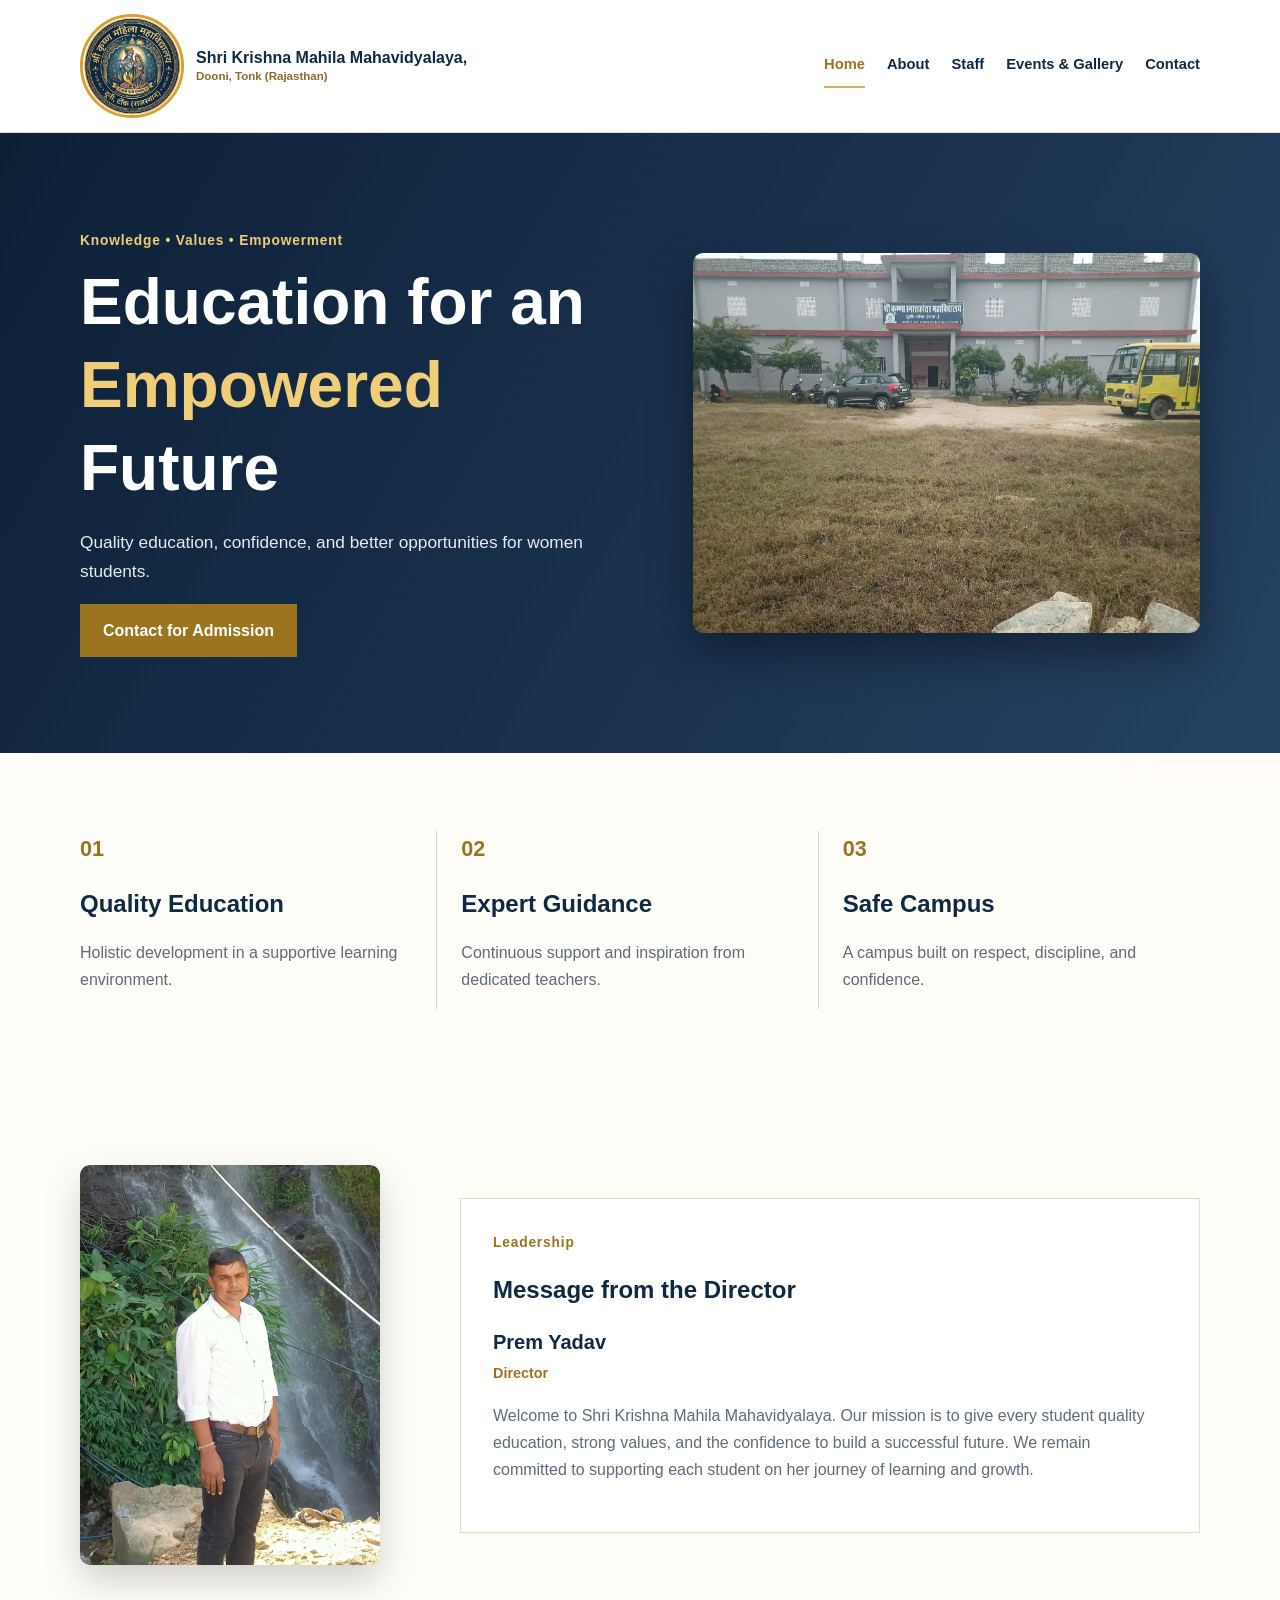
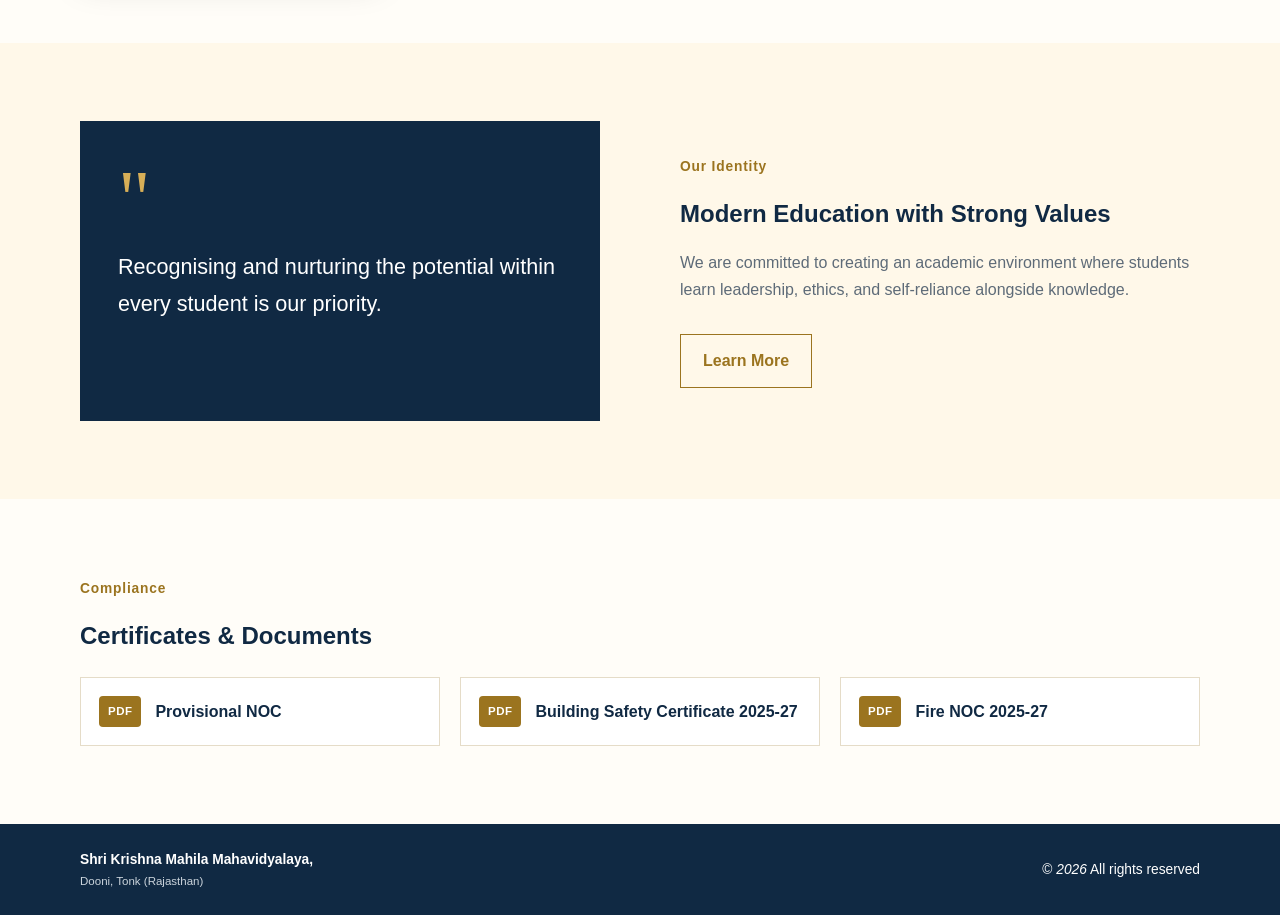
<file: index.html>
<!doctype html><html lang="en"><head><meta charset="utf-8"><meta name="viewport" content="width=device-width,initial-scale=1"><title>Shri Krishna Mahila Mahavidyalaya | Dooni, Tonk</title><link rel="stylesheet" href="assets/css/site.css"></head><body>
<header class="header"><div class="container nav"><a class="logo" href="index.html"><b>SK<br>MM</b><span>Shri Krishna Mahila Mahavidyalaya,<small>Dooni, Tonk (Rajasthan)</small></span></a><button class="menu" aria-label="Menu">☰</button><nav><a class="active" href="index.html">Home</a><a href="about.html">About</a><a href="staff.html">Staff</a><a href="gallery.html">Events & Gallery</a><a href="contact.html">Contact</a></nav></div></header>
<main><section class="slider" aria-label="College highlights"><article class="slide active slide-one photo"><div class="container slide-row"><div class="slide-content"><p class="tag">Knowledge • Values • Empowerment</p><h1>Education for an <i>Empowered</i><br>Future</h1><p>Quality education, confidence, and better opportunities for women students.</p><a class="btn" href="contact.html">Contact for Admission</a></div><div class="slide-photo-wrap"><img class="slide-photo" src="assets/images/college-building-1.jpg" alt="College building"></div></div></article><article class="slide slide-two photo"><div class="container slide-row"><div class="slide-content"><p class="tag">Learning Beyond Classrooms</p><h1>Discover Your<br><i>Potential</i></h1><p>Supporting every student on her path to success and self-reliance.</p><a class="btn" href="gallery.html">View Events</a></div><div class="slide-photo-wrap"><img class="slide-photo" src="assets/images/certificate-distribution-1.jpg" alt="Certificate distribution"></div></div></article><article class="slide slide-three photo"><div class="container slide-row"><div class="slide-content"><p class="tag">Our Campus Community</p><h1>Grow With<br><i>Confidence</i></h1><p>A safe, inclusive campus where each student can achieve more.</p><a class="btn" href="about.html">Know Us Better</a></div><div class="slide-photo-wrap"><img class="slide-photo" src="assets/images/campus-audience-2.jpg" alt="Campus audience"></div></div></article><button class="slide-arrow previous" aria-label="Previous slide">‹</button><button class="slide-arrow next" aria-label="Next slide">›</button><div class="slider-dots"><button class="active" aria-label="Slide 1"></button><button aria-label="Slide 2"></button><button aria-label="Slide 3"></button></div></section><section class="section"><div class="container cards"><article><b>01</b><h2>Quality Education</h2><p>Holistic development in a supportive learning environment.</p></article><article><b>02</b><h2>Expert Guidance</h2><p>Continuous support and inspiration from dedicated teachers.</p></article><article><b>03</b><h2>Safe Campus</h2><p>A campus built on respect, discipline, and confidence.</p></article></div></section><section class="section"><div class="container split director"><img src="assets/images/Director.png" alt="Prem Yadav, Director"><div class="director-card"><p class="tag">Leadership</p><h2>Message from the Director</h2><b>Prem Yadav</b><span class="role">Director</span><p>Welcome to Shri Krishna Mahila Mahavidyalaya. Our mission is to give every student quality education, strong values, and the confidence to build a successful future. We remain committed to supporting each student on her journey of learning and growth.</p></div></div></section><section class="section cream"><div class="container split"><div class="quote">"<p>Recognising and nurturing the potential within every student is our priority.</p></div><div><p class="tag">Our Identity</p><h2>Modern Education with Strong Values</h2><p>We are committed to creating an academic environment where students learn leadership, ethics, and self-reliance alongside knowledge.</p><a class="btn light" href="about.html">Learn More</a></div></div></section><section class="section"><div class="container"><p class="tag">Compliance</p><h2>Certificates & Documents</h2><div class="docs"><a class="doc-card" href="assets/images/PNOC.pdf" target="_blank" rel="noopener"><b>PDF</b><span>Provisional NOC</span></a><a class="doc-card" href="assets/images/Bulding Safety certificate 2025-27.pdf" target="_blank" rel="noopener"><b>PDF</b><span>Building Safety Certificate 2025-27</span></a><a class="doc-card" href="assets/images/Fire NOC2025-27.pdf" target="_blank" rel="noopener"><b>PDF</b><span>Fire NOC 2025-27</span></a></div></div></section></main>
<footer><div class="container foot"><span><b>Shri Krishna Mahila Mahavidyalaya,</b><small>Dooni, Tonk (Rajasthan)</small></span><span>© <i class="year"></i> All rights reserved</span></div></footer><script src="assets/js/site.js"></script></body></html>
</file>
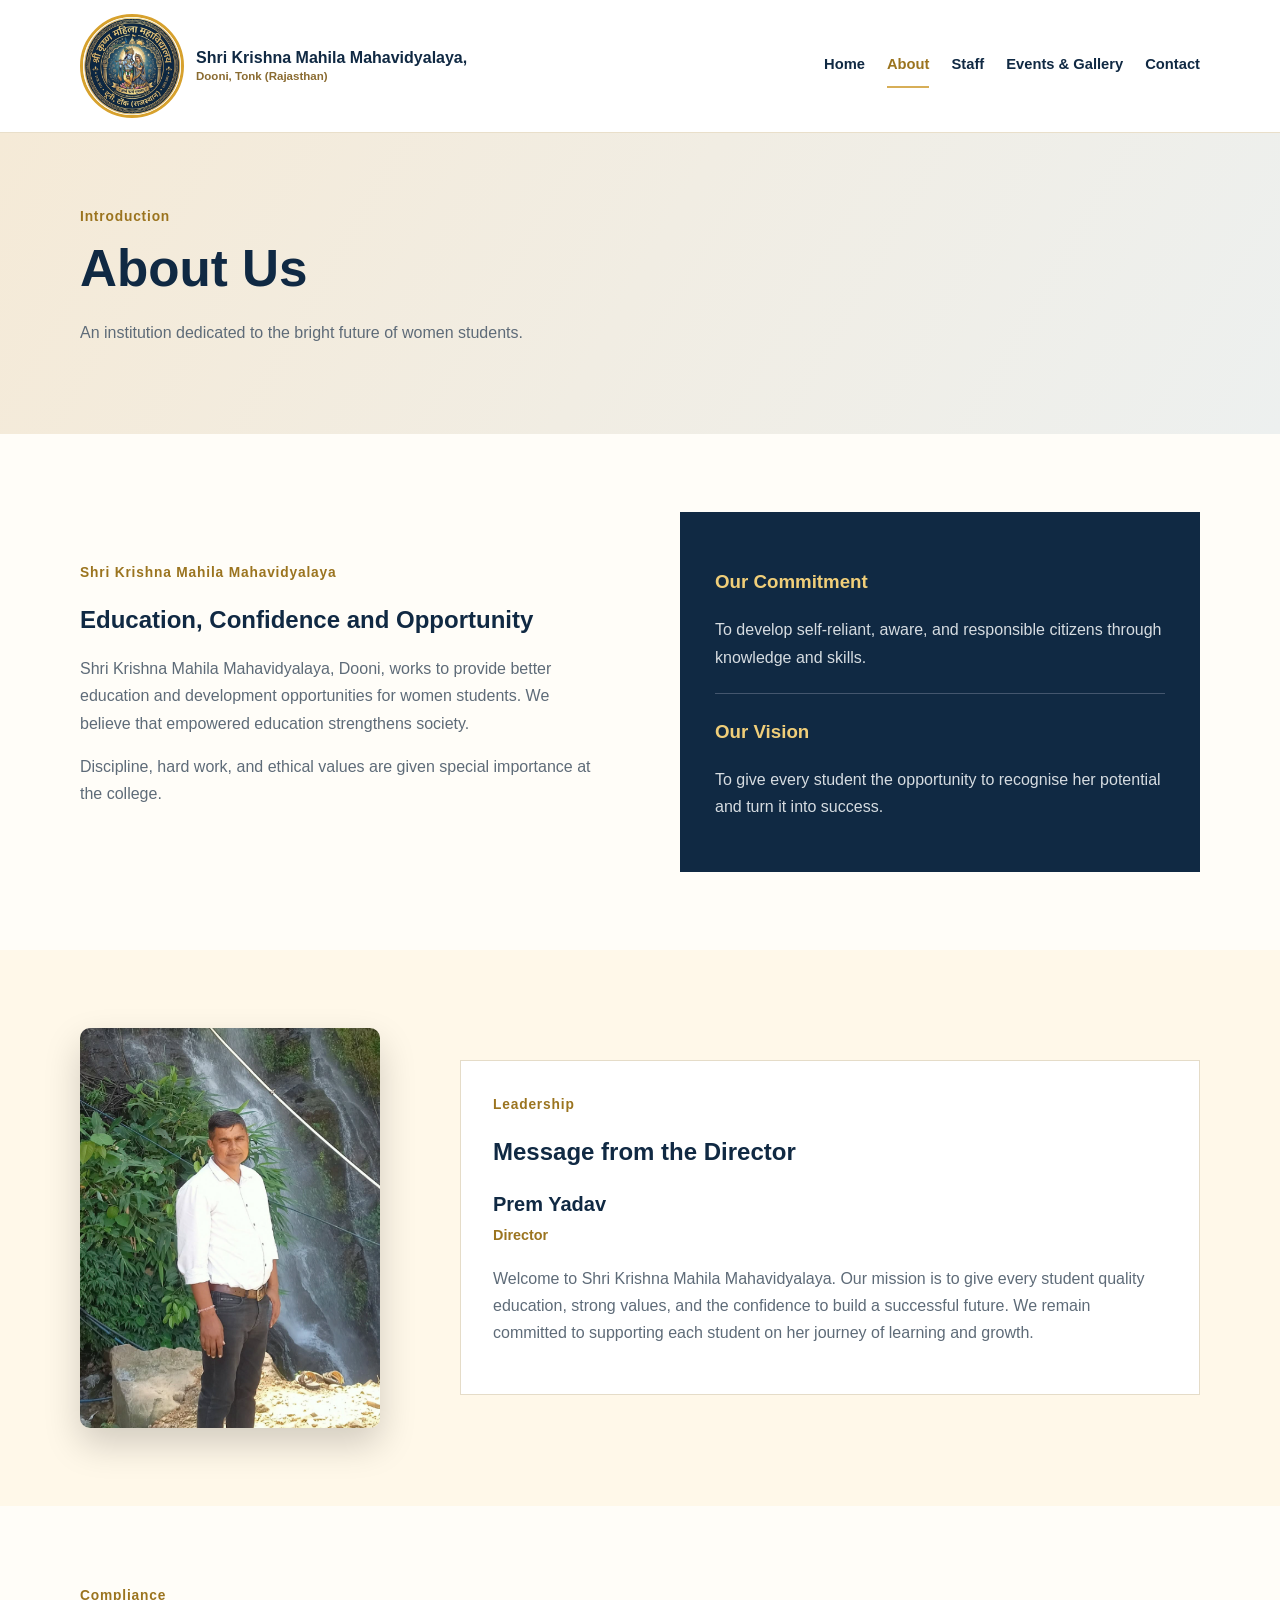
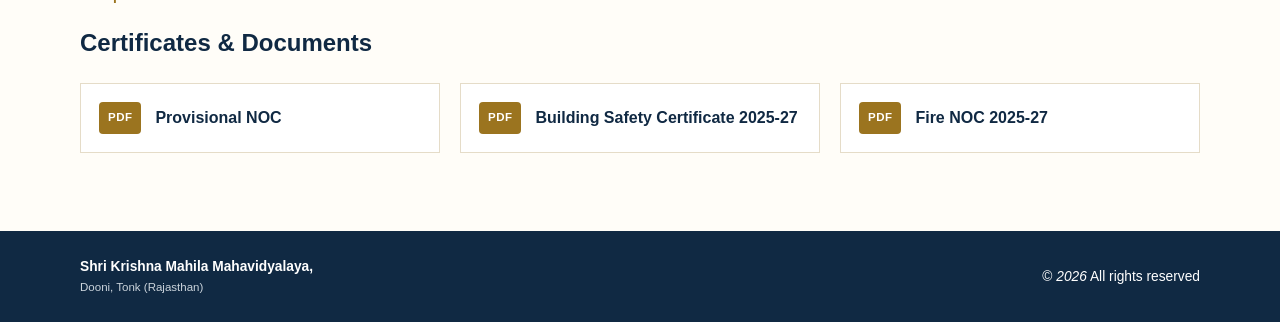
<file: about.html>
<!doctype html><html lang="en"><head><meta charset="utf-8"><meta name="viewport" content="width=device-width,initial-scale=1"><title>About | Shri Krishna Mahila Mahavidyalaya</title><link rel="stylesheet" href="assets/css/site.css"></head><body>
<header class="header"><div class="container nav"><a class="logo" href="index.html"><b>SK<br>MM</b><span>Shri Krishna Mahila Mahavidyalaya,<small>Dooni, Tonk (Rajasthan)</small></span></a><button class="menu" aria-label="Menu">☰</button><nav><a href="index.html">Home</a><a class="active" href="about.html">About</a><a href="staff.html">Staff</a><a href="gallery.html">Events & Gallery</a><a href="contact.html">Contact</a></nav></div></header>
<main><section class="banner"><div class="container"><p class="tag">Introduction</p><h1>About Us</h1><p>An institution dedicated to the bright future of women students.</p></div></section><section class="section"><div class="container split"><div><p class="tag">Shri Krishna Mahila Mahavidyalaya</p><h2>Education, Confidence and Opportunity</h2><p>Shri Krishna Mahila Mahavidyalaya, Dooni, works to provide better education and development opportunities for women students. We believe that empowered education strengthens society.</p><p>Discipline, hard work, and ethical values are given special importance at the college.</p></div><div class="info"><h3>Our Commitment</h3><p>To develop self-reliant, aware, and responsible citizens through knowledge and skills.</p><hr><h3>Our Vision</h3><p>To give every student the opportunity to recognise her potential and turn it into success.</p></div></div></section><section class="section cream"><div class="container split director"><img src="assets/images/Director.png" alt="Prem Yadav, Director"><div class="director-card"><p class="tag">Leadership</p><h2>Message from the Director</h2><b>Prem Yadav</b><span class="role">Director</span><p>Welcome to Shri Krishna Mahila Mahavidyalaya. Our mission is to give every student quality education, strong values, and the confidence to build a successful future. We remain committed to supporting each student on her journey of learning and growth.</p></div></div></section><section class="section"><div class="container"><p class="tag">Compliance</p><h2>Certificates & Documents</h2><div class="docs"><a class="doc-card" href="assets/images/PNOC.pdf" target="_blank" rel="noopener"><b>PDF</b><span>Provisional NOC</span></a><a class="doc-card" href="assets/images/Bulding Safety certificate 2025-27.pdf" target="_blank" rel="noopener"><b>PDF</b><span>Building Safety Certificate 2025-27</span></a><a class="doc-card" href="assets/images/Fire NOC2025-27.pdf" target="_blank" rel="noopener"><b>PDF</b><span>Fire NOC 2025-27</span></a></div></div></section></main>
<footer><div class="container foot"><span><b>Shri Krishna Mahila Mahavidyalaya,</b><small>Dooni, Tonk (Rajasthan)</small></span><span>© <i class="year"></i> All rights reserved</span></div></footer><script src="assets/js/site.js"></script></body></html>
</file>
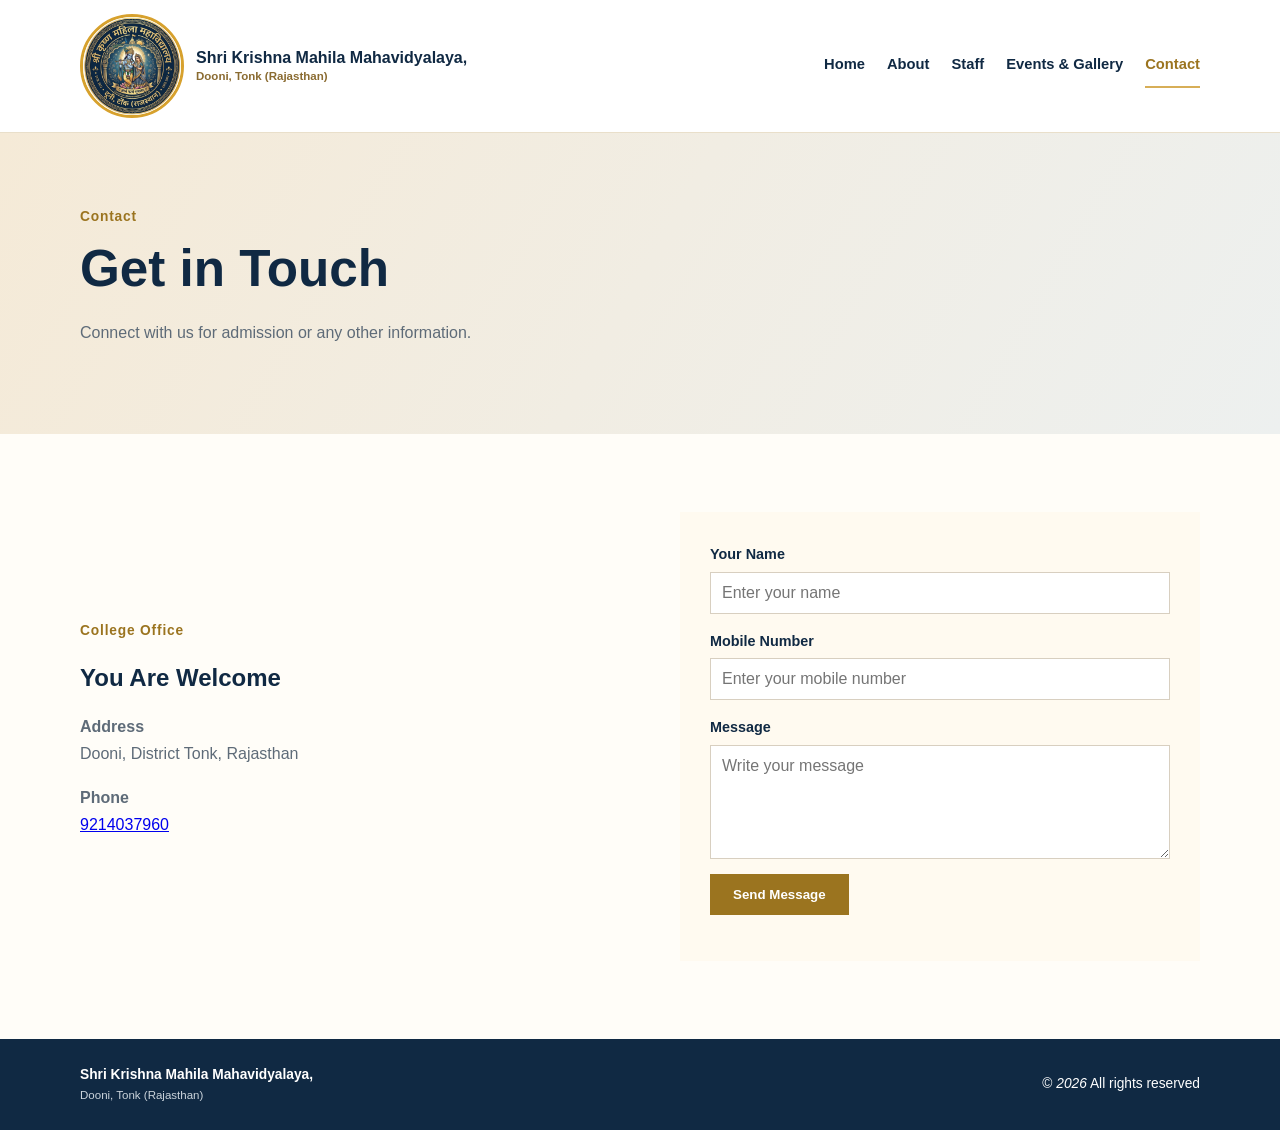
<file: contact.html>
<!doctype html><html lang="en"><head><meta charset="utf-8"><meta name="viewport" content="width=device-width,initial-scale=1"><title>Contact | Shri Krishna Mahila Mahavidyalaya</title><link rel="stylesheet" href="assets/css/site.css"></head><body>
<header class="header"><div class="container nav"><a class="logo" href="index.html"><b>SK<br>MM</b><span>Shri Krishna Mahila Mahavidyalaya,<small>Dooni, Tonk (Rajasthan)</small></span></a><button class="menu" aria-label="Menu">☰</button><nav><a href="index.html">Home</a><a href="about.html">About</a><a href="staff.html">Staff</a><a href="gallery.html">Events & Gallery</a><a class="active" href="contact.html">Contact</a></nav></div></header>
<main><section class="banner"><div class="container"><p class="tag">Contact</p><h1>Get in Touch</h1><p>Connect with us for admission or any other information.</p></div></section><section class="section"><div class="container split"><div><p class="tag">College Office</p><h2>You Are Welcome</h2><p><b>Address</b><br>Dooni, District Tonk, Rajasthan</p><p><b>Phone</b><br><a href="tel:9214037960">9214037960</a></p></div><form><label>Your Name<input required placeholder="Enter your name"></label><label>Mobile Number<input required type="tel" placeholder="Enter your mobile number"></label><label>Message<textarea rows="5" placeholder="Write your message"></textarea></label><button class="btn">Send Message</button><p class="notice"></p></form></div></section></main>
<footer><div class="container foot"><span><b>Shri Krishna Mahila Mahavidyalaya,</b><small>Dooni, Tonk (Rajasthan)</small></span><span>© <i class="year"></i> All rights reserved</span></div></footer><script src="assets/js/site.js"></script></body></html>
</file>
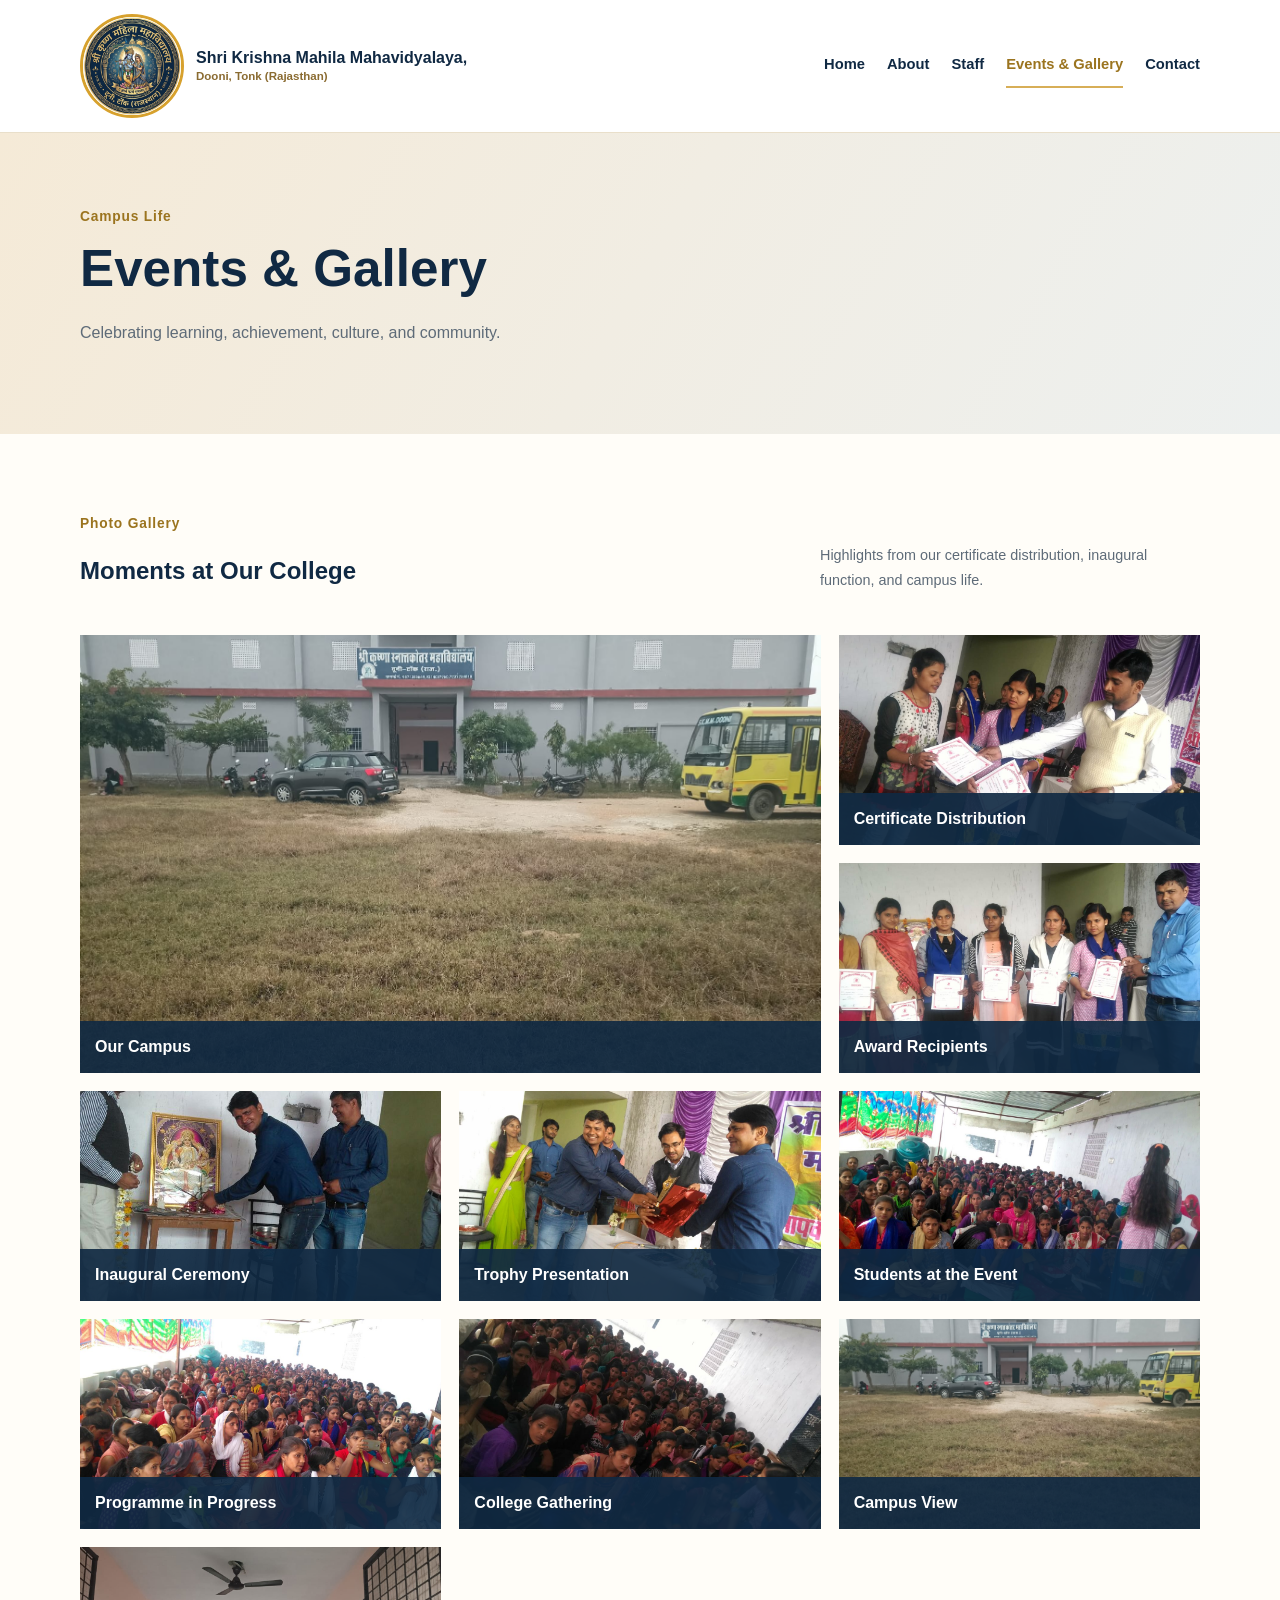
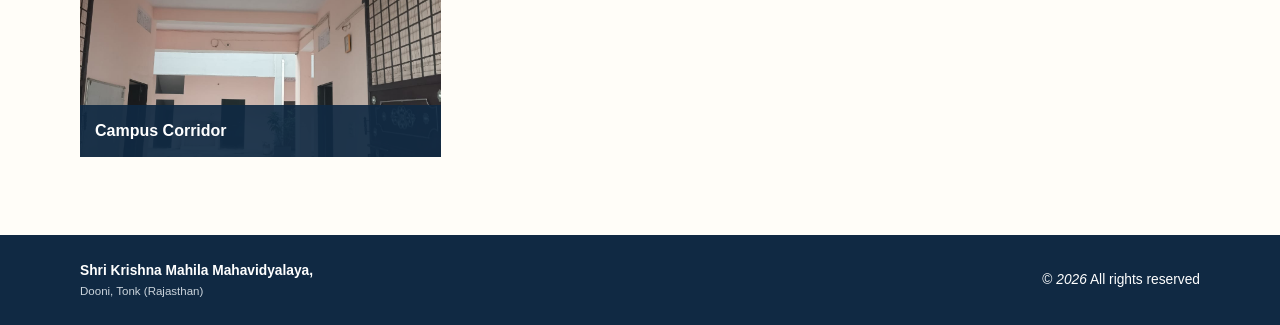
<file: gallery.html>
<!doctype html><html lang="en"><head><meta charset="utf-8"><meta name="viewport" content="width=device-width,initial-scale=1"><title>Events & Gallery | Shri Krishna Mahila Mahavidyalaya</title><link rel="stylesheet" href="assets/css/site.css"></head><body><header class="header"><div class="container nav"><a class="logo" href="index.html"><b>SK<br>MM</b><span>Shri Krishna Mahila Mahavidyalaya,<small>Dooni, Tonk (Rajasthan)</small></span></a><button class="menu" aria-label="Menu">☰</button><nav><a href="index.html">Home</a><a href="about.html">About</a><a href="staff.html">Staff</a><a class="active" href="gallery.html">Events & Gallery</a><a href="contact.html">Contact</a></nav></div></header><main><section class="banner"><div class="container"><p class="tag">Campus Life</p><h1>Events & Gallery</h1><p>Celebrating learning, achievement, culture, and community.</p></div></section><section class="section"><div class="container"><div class="gallery-heading"><div><p class="tag">Photo Gallery</p><h2>Moments at Our College</h2></div><p>Highlights from our certificate distribution, inaugural function, and campus life.</p></div><div class="gallery-grid"><figure class="gallery-item large"><img src="assets/images/college-building-1.jpg" alt="College building"><figcaption>Our Campus</figcaption></figure><figure class="gallery-item"><img src="assets/images/certificate-distribution-1.jpg" alt="Certificate distribution"><figcaption>Certificate Distribution</figcaption></figure><figure class="gallery-item"><img src="assets/images/certificate-distribution-2.jpg" alt="Certificate recipients"><figcaption>Award Recipients</figcaption></figure><figure class="gallery-item"><img src="assets/images/inaugural-ceremony.jpg" alt="Inaugural ceremony"><figcaption>Inaugural Ceremony</figcaption></figure><figure class="gallery-item"><img src="assets/images/award-ceremony.jpg" alt="Trophy presentation"><figcaption>Trophy Presentation</figcaption></figure><figure class="gallery-item"><img src="assets/images/campus-audience-1.jpg" alt="Students at the event"><figcaption>Students at the Event</figcaption></figure><figure class="gallery-item"><img src="assets/images/campus-audience-2.jpg" alt="Programme in progress"><figcaption>Programme in Progress</figcaption></figure><figure class="gallery-item"><img src="assets/images/campus-audience-3.jpg" alt="College gathering"><figcaption>College Gathering</figcaption></figure><figure class="gallery-item"><img src="assets/images/college-building-2.jpg" alt="College campus view"><figcaption>Campus View</figcaption></figure><figure class="gallery-item"><img src="assets/images/college-corridor.jpg" alt="Campus corridor"><figcaption>Campus Corridor</figcaption></figure></div></div></section></main><footer><div class="container foot"><span><b>Shri Krishna Mahila Mahavidyalaya,</b><small>Dooni, Tonk (Rajasthan)</small></span><span>© <i class="year"></i> All rights reserved</span></div></footer><script src="assets/js/site.js"></script></body></html>
</file>
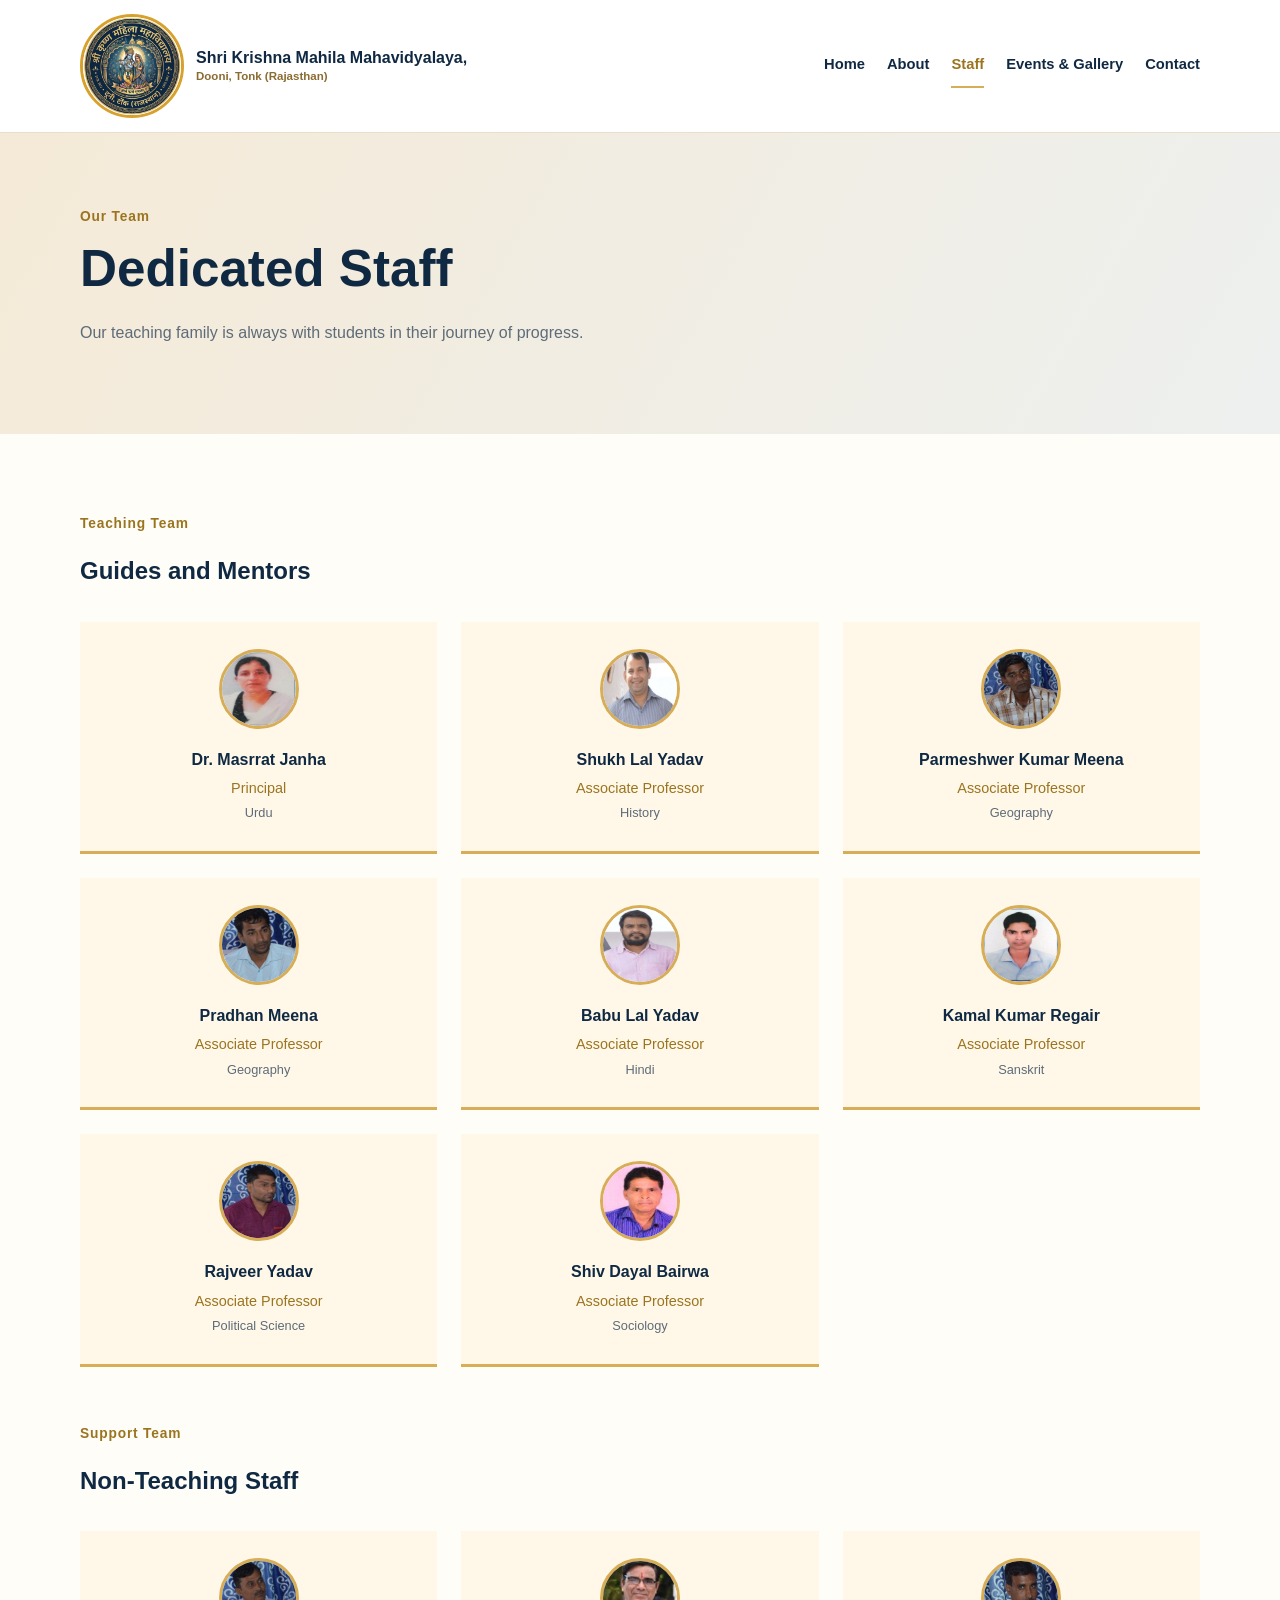
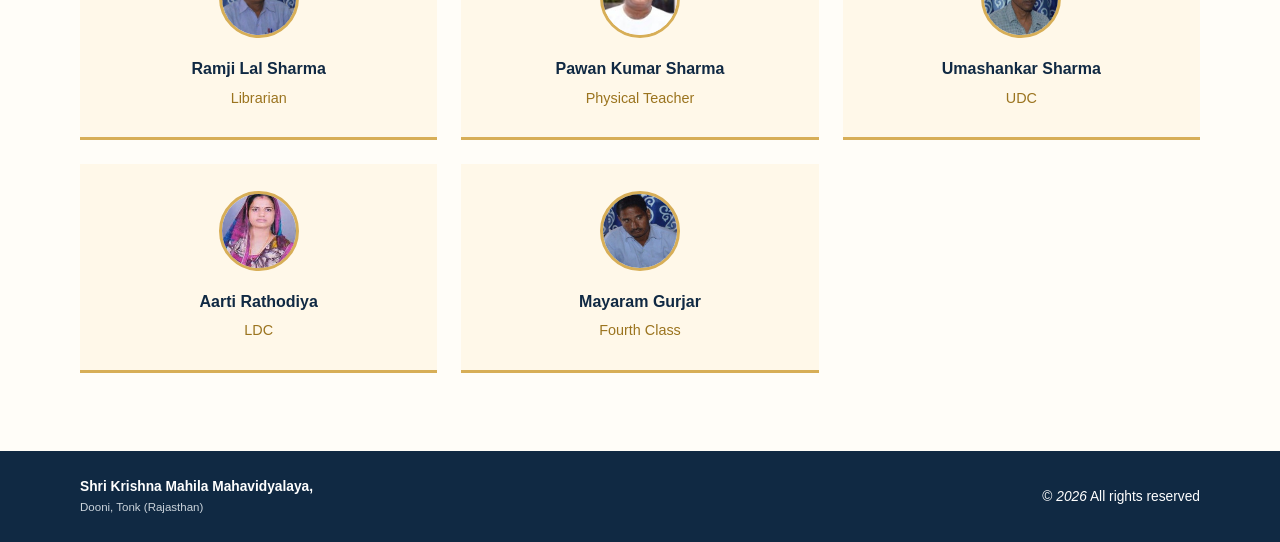
<file: staff.html>
<!doctype html><html lang="en"><head><meta charset="utf-8"><meta name="viewport" content="width=device-width,initial-scale=1"><title>Staff | Shri Krishna Mahila Mahavidyalaya</title><link rel="stylesheet" href="assets/css/site.css"></head><body>
<header class="header"><div class="container nav"><a class="logo" href="index.html"><b>SK<br>MM</b><span>Shri Krishna Mahila Mahavidyalaya,<small>Dooni, Tonk (Rajasthan)</small></span></a><button class="menu" aria-label="Menu">☰</button><nav><a href="index.html">Home</a><a href="about.html">About</a><a class="active" href="staff.html">Staff</a><a href="gallery.html">Events & Gallery</a><a href="contact.html">Contact</a></nav></div></header>
<main><section class="banner"><div class="container"><p class="tag">Our Team</p><h1>Dedicated Staff</h1><p>Our teaching family is always with students in their journey of progress.</p></div></section><section class="section"><div class="container"><p class="tag">Teaching Team</p><h2>Guides and Mentors</h2><div class="staff"><article><img src="assets/images/staff-masrrat-janha.jpg" alt="Dr. Masrrat Janha"><h3>Dr. Masrrat Janha</h3><p>Principal</p><small>Urdu</small></article><article><img src="assets/images/staff-shukh-lal-yadav.jpg" alt="Shukh Lal Yadav"><h3>Shukh Lal Yadav</h3><p>Associate Professor</p><small>History</small></article><article><img src="assets/images/staff-parmeshwer-kumar-meena.jpg" alt="Parmeshwer Kumar Meena"><h3>Parmeshwer Kumar Meena</h3><p>Associate Professor</p><small>Geography</small></article><article><img src="assets/images/staff-pradhan-meena.jpg" alt="Pradhan Meena"><h3>Pradhan Meena</h3><p>Associate Professor</p><small>Geography</small></article><article><img src="assets/images/staff-babu-lal-yadav.jpg" alt="Babu Lal Yadav"><h3>Babu Lal Yadav</h3><p>Associate Professor</p><small>Hindi</small></article><article><img src="assets/images/staff-kamal-kumar-regair.jpg" alt="Kamal Kumar Regair"><h3>Kamal Kumar Regair</h3><p>Associate Professor</p><small>Sanskrit</small></article><article><img src="assets/images/staff-rajveer-yadav.jpg" alt="Rajveer Yadav"><h3>Rajveer Yadav</h3><p>Associate Professor</p><small>Political Science</small></article><article><img src="assets/images/staff-shiv-dayal-bairwa.jpg" alt="Shiv Dayal Bairwa"><h3>Shiv Dayal Bairwa</h3><p>Associate Professor</p><small>Sociology</small></article></div><p class="tag staff-heading">Support Team</p><h2>Non-Teaching Staff</h2><div class="staff"><article><img src="assets/images/staff-ramji-lal-sharma.jpg" alt="Ramji Lal Sharma"><h3>Ramji Lal Sharma</h3><p>Librarian</p></article><article><img src="assets/images/staff-pawan-kumar-sharma.jpg" alt="Pawan Kumar Sharma"><h3>Pawan Kumar Sharma</h3><p>Physical Teacher</p></article><article><img src="assets/images/staff-umashankar-sharma.jpg" alt="Umashankar Sharma"><h3>Umashankar Sharma</h3><p>UDC</p></article><article><img src="assets/images/staff-aarti-rathodiya.jpg" alt="Aarti Rathodiya"><h3>Aarti Rathodiya</h3><p>LDC</p></article><article><img src="assets/images/staff-mayaram-gurjar.jpg" alt="Mayaram Gurjar"><h3>Mayaram Gurjar</h3><p>Fourth Class</p></article></div></div></section></main>
<footer><div class="container foot"><span><b>Shri Krishna Mahila Mahavidyalaya,</b><small>Dooni, Tonk (Rajasthan)</small></span><span>© <i class="year"></i> All rights reserved</span></div></footer><script src="assets/js/site.js"></script></body></html>
</file>
<file: assets/css/site.css>
:root{--navy:#14283f;--red:#a94d32;--gold:#d7a12d;--cream:#faf5e9;--muted:#667283}*{box-sizing:border-box}body{margin:0;color:var(--navy);font-family:Arial,sans-serif;line-height:1.7}.container{width:min(1120px,calc(100% - 40px));margin:auto}.header{border-bottom:1px solid #eee;background:#fff;position:sticky;top:0;z-index:5}.nav{min-height:132px;padding:12px 0;display:flex;align-items:center;justify-content:space-between;gap:20px}.logo{display:flex;align-items:center;gap:12px;text-decoration:none;color:var(--navy);font-weight:800;line-height:1.35}.logo b{background:var(--red);color:#fff;border:3px solid #eccd7c;border-radius:50%;width:48px;height:48px;display:grid;place-items:center;font-size:.75rem;line-height:1.1}.logo small,.foot small{display:block;font-size:.72rem;color:#86755a}.nav nav{display:flex;gap:22px}.nav nav a{color:var(--navy);font-weight:700;text-decoration:none;border-bottom:2px solid transparent;padding:8px 0;font-size:.92rem}.nav nav a:hover,.nav nav .active{color:var(--red);border-color:var(--gold)}.menu{display:none;border:0;background:none;font-size:1.6rem}.tag{margin:0 0 8px;color:var(--red);letter-spacing:.06em;font-size:.86rem;font-weight:800}h1,h2{line-height:1.3}.section{padding:78px 0}.btn{background:var(--red);border:1px solid var(--red);color:#fff;padding:12px 22px;text-decoration:none;font-weight:700;display:inline-block;cursor:pointer;transition:background .25s ease,transform .25s ease}.btn:hover{background:#853d27;transform:translateY(-2px)}.light{background:transparent;color:var(--red);margin-top:15px}.slider{height:620px;position:relative;overflow:hidden;background:#edf1f3}.slide{position:absolute;inset:0;padding:72px 0;opacity:0;visibility:hidden;transition:opacity .8s ease;background:linear-gradient(120deg,#f8edda,#f8f5ee 60%,#e5ebee)}.slide.active{opacity:1;visibility:visible;z-index:2}.slide-two{background:linear-gradient(120deg,#e6edf0,#faf5e9 58%,#d9b272)}.slide-three{background:linear-gradient(120deg,#f7eee0,#dfe9e5 60%,#bccbd4)}.slide.photo{color:#fff;background:linear-gradient(120deg,#0d2036,#1b3350 60%,#254262)}.slide.photo .tag{color:#f0ce79}.slide.photo h1{color:#fff}.slide.photo h1 i{color:#f0ce79}.slide.photo p:not(.tag){color:#e7ecf0}.slide-content{padding-top:35px}.slide-row{display:flex;align-items:center;gap:50px;height:100%}.slide-row .slide-content{flex:1 1 50%;padding-top:0}.slide-photo-wrap{flex:1 1 45%;height:100%;max-height:460px;display:flex;align-items:center;justify-content:center}.slide-photo{max-width:100%;max-height:100%;width:auto;height:auto;object-fit:contain;border-radius:10px;box-shadow:0 20px 45px rgba(0,0,0,.4);transition:transform .5s ease}.slide.active .slide-photo{animation:slidePhotoIn .8s ease}@keyframes slidePhotoIn{from{opacity:0;transform:scale(.96) translateY(10px)}to{opacity:1;transform:scale(1) translateY(0)}}.slide h1{font-size:clamp(2.5rem,5vw,4.5rem);margin:0}.slide h1 i{color:var(--red);font-style:normal}.slide p:not(.tag){max-width:560px;color:var(--muted);font-size:1.08rem}.slide-arrow{position:absolute;top:50%;transform:translateY(-50%);width:44px;height:44px;border:0;border-radius:50%;background:#14283fd9;color:#fff;font-size:2rem;cursor:pointer}.previous{left:24px}.next{right:24px}.slider-dots{position:absolute;bottom:26px;left:50%;transform:translateX(-50%);display:flex;gap:9px}.slider-dots button{width:11px;height:11px;border:0;border-radius:50%;background:#a8adb1;cursor:pointer}.slider-dots button.active{background:var(--red);width:28px;border-radius:10px}.cards,.staff{display:grid;grid-template-columns:repeat(3,1fr);gap:24px}.cards article{border-right:1px solid #ddd5c7;padding-right:20px;transition:transform .3s ease}.cards article:hover{transform:translateY(-6px)}.cards article:last-child{border:0}.cards b{color:var(--gold);font-size:1.35rem}.cards p,p{color:var(--muted)}.cream{background:var(--cream)}.split{display:grid;grid-template-columns:1fr 1fr;gap:80px;align-items:center}.quote{background:var(--red);color:#f1cf7b;min-height:300px;padding:38px;font:5rem/1 Georgia}.quote p{font:1.35rem/1.7 Arial;color:#fff;margin:10px 0}.banner{padding:72px 0;background:linear-gradient(120deg,#f5ead7,#edf0ef)}.banner h1{font-size:3.2rem;margin:0}.info{background:var(--navy);padding:35px;color:#fff}.info h3{color:#f0ce79}.info p{color:#d6dce1}.info hr{border:0;border-top:1px solid #44566e;margin:22px 0}.staff{grid-template-columns:repeat(3,1fr);margin-top:35px}.staff article{background:var(--cream);text-align:center;padding:27px 16px;border-bottom:3px solid var(--gold);transition:transform .3s ease}.staff article:hover{transform:translateY(-6px)}.staff article>b{display:grid;place-items:center;margin:auto;width:80px;height:80px;border-radius:50%;background:#d9c7a4;font-size:1.1rem}.staff article>img{display:block;margin:auto;width:80px;height:80px;border-radius:50%;object-fit:cover;border:3px solid var(--gold)}.staff h3{font-size:1rem;margin:17px 0 3px}.staff p{color:var(--red);margin:0;font-size:.9rem}.staff small{display:block;color:var(--muted);font-size:.8rem;margin-top:2px}.staff-heading{margin:55px 0 0}.staff-heading:first-child{margin-top:0}form{background:var(--cream);padding:30px}label{display:block;font-size:.9rem;font-weight:700;margin-bottom:15px}input,textarea{display:block;width:100%;margin-top:5px;padding:11px;border:1px solid #d8cfc0;font:1rem Arial;resize:vertical}.notice{font-weight:700;color:var(--red)}.gallery-heading{display:flex;align-items:end;justify-content:space-between;gap:30px;margin-bottom:28px}.gallery-heading>p{max-width:380px;font-size:.9rem}.gallery-grid{display:grid;grid-template-columns:repeat(3,1fr);grid-auto-rows:210px;gap:18px}.gallery-item{margin:0;position:relative;overflow:hidden;background:#e4e7e7}.gallery-item.large{grid-column:span 2;grid-row:span 2}.gallery-item img{width:100%;height:100%;object-fit:cover;display:block;transition:transform .5s ease}.gallery-item:hover img{transform:scale(1.08)}.gallery-item figcaption{position:absolute;inset:auto 0 0;padding:12px 15px;background:#14283fdf;color:#fff;font-weight:700;transform:translateY(0);transition:background .3s ease}.gallery-item:hover figcaption{background:#a94d32e8}.split.director{grid-template-columns:300px 1fr}.director img{width:100%;max-width:300px;aspect-ratio:3/4;object-fit:cover;border-radius:10px;box-shadow:0 16px 36px rgba(0,0,0,.18)}.director-card{background:#fff;border:1px solid #e5dcc8;padding:32px}.director-card b{display:block;font-size:1.25rem;color:var(--navy)}.director-card .role{color:var(--red);font-weight:700;font-size:.9rem;margin:2px 0 16px}.docs{display:grid;grid-template-columns:repeat(3,1fr);gap:20px;margin-top:25px}.doc-card{display:flex;align-items:center;gap:14px;background:#fff;padding:18px;border:1px solid #e5dcc8;text-decoration:none;color:var(--navy);font-weight:700;transition:transform .25s ease,box-shadow .25s ease}.doc-card:hover{transform:translateY(-4px);box-shadow:0 10px 24px rgba(0,0,0,.1)}.doc-card b{background:var(--red);color:#fff;font-size:.72rem;padding:6px 9px;border-radius:4px;letter-spacing:.04em}footer{background:var(--navy);color:#fff;padding:24px 0}.foot{display:flex;justify-content:space-between;align-items:center;gap:20px;font-size:.86rem}.foot small{color:#cbd4dc}@media(max-width:760px){.nav{min-height:92px}.menu{display:block}.nav nav{display:none;position:absolute;top:92px;left:0;right:0;background:#fff;padding:12px 20px 20px;flex-direction:column;gap:4px;border-bottom:1px solid #ddd}.nav nav.open{display:flex}.slider{height:680px}.slide{padding:22px 0}.slide-content{padding:12px 20px}.slide h1{font-size:1.7rem}.slide p:not(.tag){font-size:.95rem}.slide-arrow{display:none}.slide-row{flex-direction:column;gap:14px}.slide-photo-wrap{max-height:170px;order:-1}.cards,.split{grid-template-columns:1fr;gap:35px}.split.director{grid-template-columns:1fr}.split.director img{max-width:220px;margin:auto}.cards article{border-right:0;border-bottom:1px solid #ddd5c7;padding:10px 0}.section{padding:55px 0}.staff{grid-template-columns:repeat(2,1fr)}.docs{grid-template-columns:1fr}.gallery-heading{display:block}.gallery-grid{grid-template-columns:1fr 1fr;grid-auto-rows:170px}.gallery-item.large{grid-column:span 2;grid-row:span 2}.foot{display:block}.foot>span:last-child{display:block;margin-top:10px}}@media(max-width:420px){.logo{font-size:.88rem}.staff,.gallery-grid,.docs{grid-template-columns:1fr}.gallery-item.large{grid-column:auto;grid-row:span 2}.slider{height:720px}.slide h1{font-size:1.5rem}.slide-photo-wrap{max-height:140px}}
</file>
